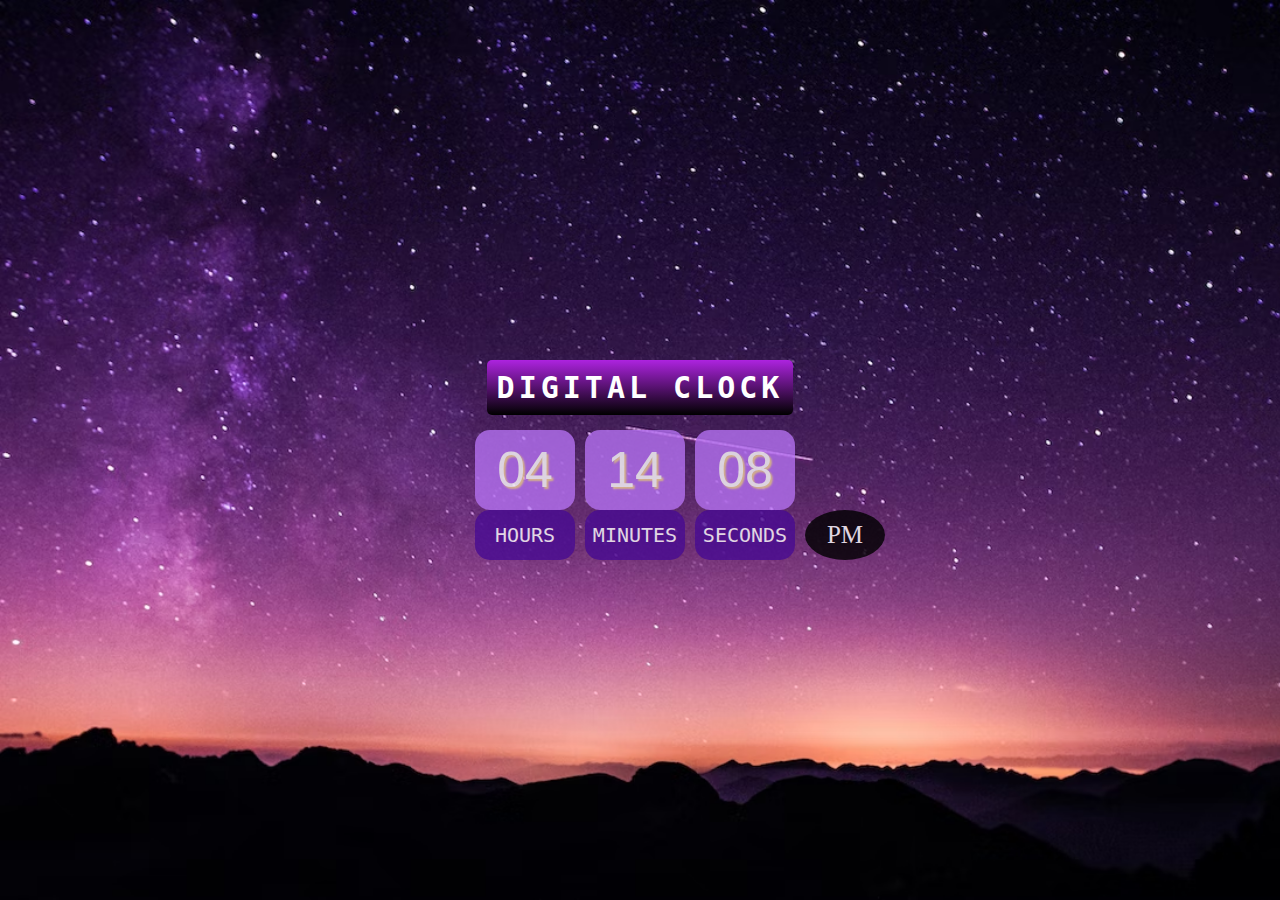
<file: Day-1/index.html>
<!DOCTYPE html>
<html lang="en">
<head>
    <meta charset="UTF-8">
    <meta http-equiv="X-UA-Compatible" content="IE=edge">
    <meta name="viewport" content="width=device-width, initial-scale=1.0">
    <title>Document</title>
    <link rel="stylesheet" href="style.css">
</head>
<body>
    <h2>Digital Clock</h2>
    <div class="clock">
        <div>
            <span id="hour">00</span>
            <span class="text">Hours</span>
        </div>
        <div>
            <span id="minute">00</span>
            <span class="text">Minutes</span>
        </div>
        <div>
            <span id="second">00</span>
            <span class="text">Seconds</span>
        </div>
        <div>
            <span id="ampm">AM</span>
        </div>

    </div>
    <script src="index.js"></script>
</body>
</html>
</file>
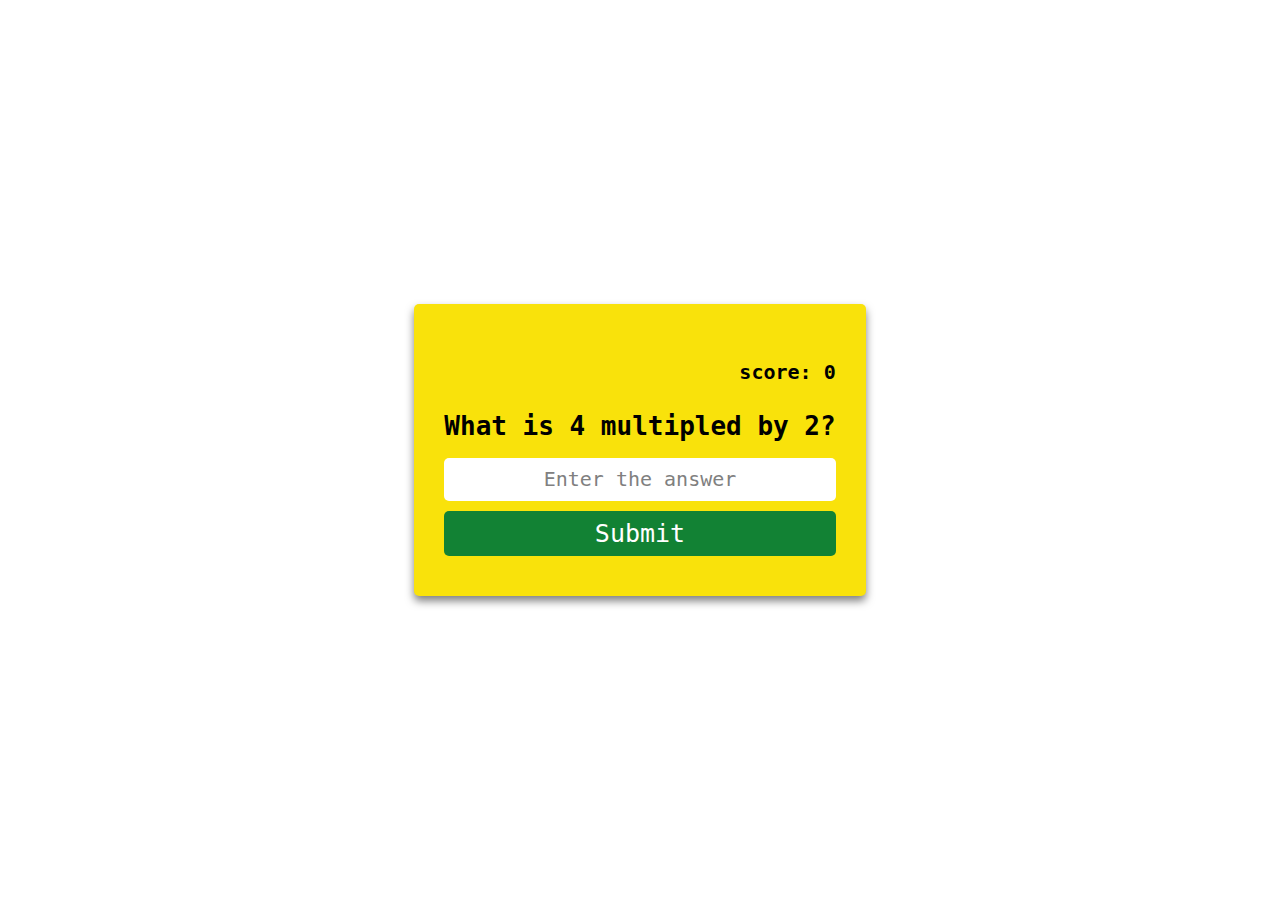
<file: Day-2/index.html>
<!DOCTYPE html>
<html lang="en">
<head>
    <meta charset="UTF-8">
    <meta http-equiv="X-UA-Compatible" content="IE=edge">
    <meta name="viewport" content="width=device-width, initial-scale=1.0">
    <title>Document</title>
    <link rel="stylesheet" href="style.css">
</head>
<body>
    <form class="form" id="form">
        <h4 class="score" id="score">Score: 0</h4>
        <h1 id="question">What is 1 multiply by 1</h1>
        <input 
        type="text" 
        class="input" id="input"
        placeholder="Enter the answer" 
        autocomplete="off"
        />
        <button type="submit" class="btn" >Submit</button>
    </form>
    <script src="index.js"></script>
</body>
</html>
</file>
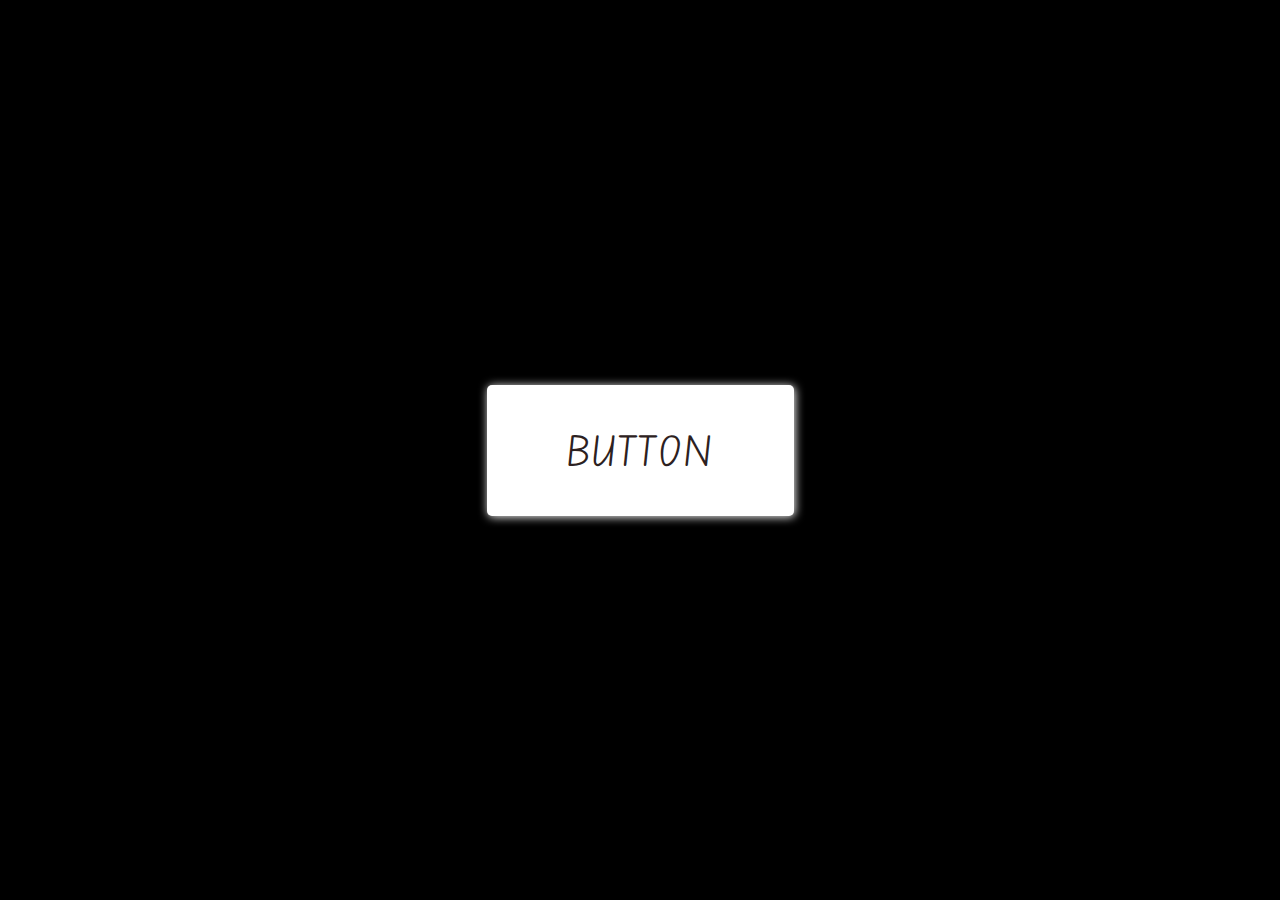
<file: Day-3/index.html>
<!DOCTYPE html>
<html lang="en">
<head>
    <meta charset="UTF-8">
    <meta http-equiv="X-UA-Compatible" content="IE=edge">
    <meta name="viewport" content="width=device-width, initial-scale=1.0">
    <title>Document</title>
    <link rel="stylesheet" href="style.css">
    <link rel="preconnect" href="https://fonts.googleapis.com">
<link rel="preconnect" href="https://fonts.gstatic.com" crossorigin>
<link href="https://fonts.googleapis.com/css2?family=Caveat:wght@400;700&family=Corinthia:wght@700&family=Edu+NSW+ACT+Foundation:wght@700&family=Francois+One&family=IBM+Plex+Mono:wght@300&family=Josefin+Sans&family=Kaushan+Script&family=La+Belle+Aurore&family=Lexend+Deca&family=Lilita+One&family=Montserrat&family=Moon+Dance&family=Orbitron:wght@600&family=Oxygen:wght@300&family=Permanent+Marker&family=Roboto:ital,wght@0,300;1,300&family=Rubik+Gemstones&family=Sora&family=Sriracha&family=Staatliches&family=Zen+Dots&display=swap" rel="stylesheet">
</head>
<body>
    <a href="#" class="btn"><span>BUTTON</span></a>
    <script src="index.js"></script>
</body>
</html>
</file>
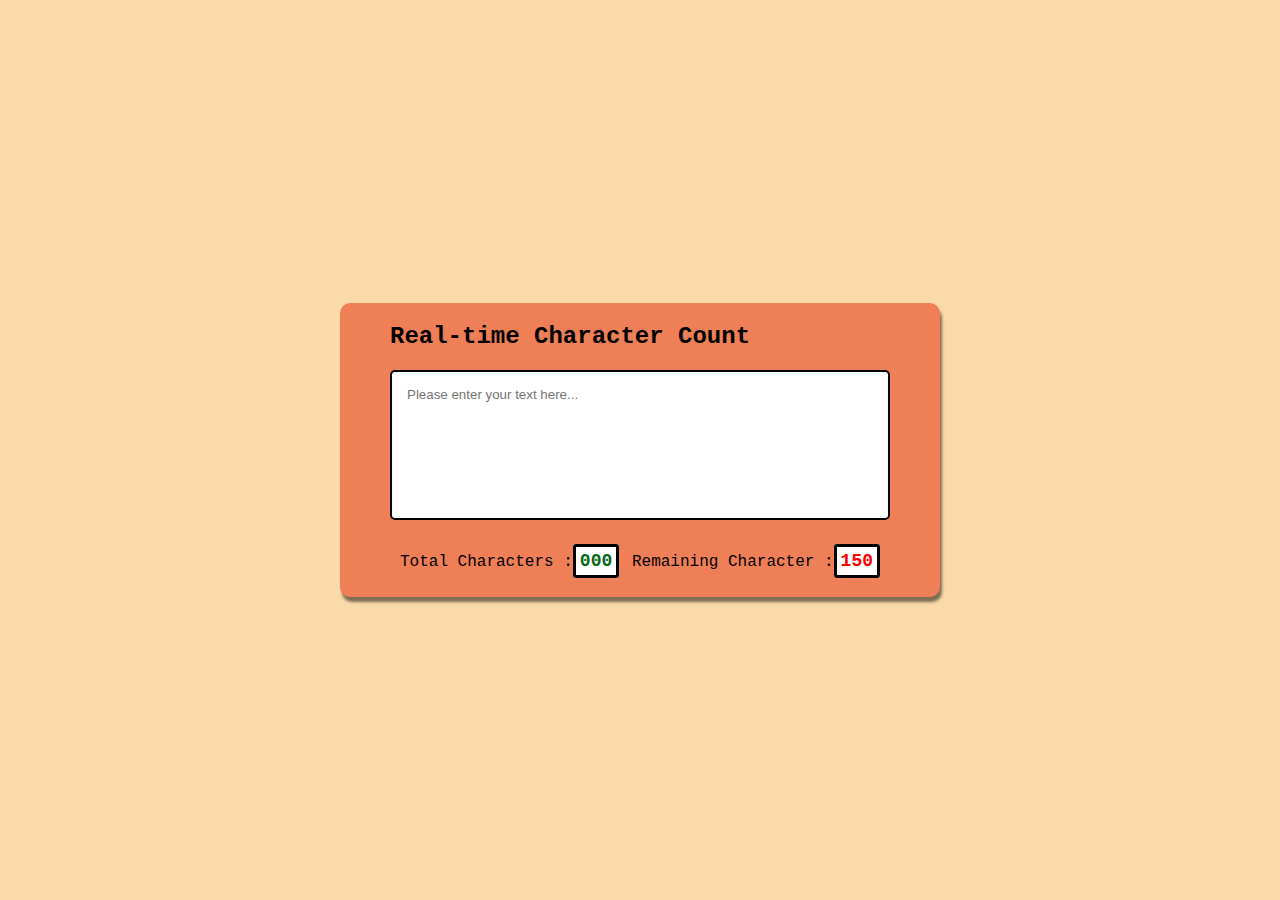
<file: Day-4/index.html>
<!DOCTYPE html>
<html lang="en">
<head>
    <meta charset="UTF-8">
    <meta http-equiv="X-UA-Compatible" content="IE=edge">
    <meta name="viewport" content="width=device-width, initial-scale=1.0">
    <title>Document</title>
    <link rel="stylesheet" href="style.css">
</head>
<body>
    <div class="container">
        <h2>Real-time Character Count</h2>
        <textarea id="textarea"  class="textarea" maxlength="150" placeholder="Please enter your text here..."></textarea>
        <div class="count-container" id="count-container">
            <p class="total-char" id="total-char">Total Characters :<span id="span-total-char" class="span-total-char">000</span></p>
            <P class="remaining-char" id="remaining-char">Remaining Character :<span id="span-rem-char" class="span-rem-char">150</span></P>
        </div>
    </div>
    <script src="index.js"></script>
</body>
</html>
</file>
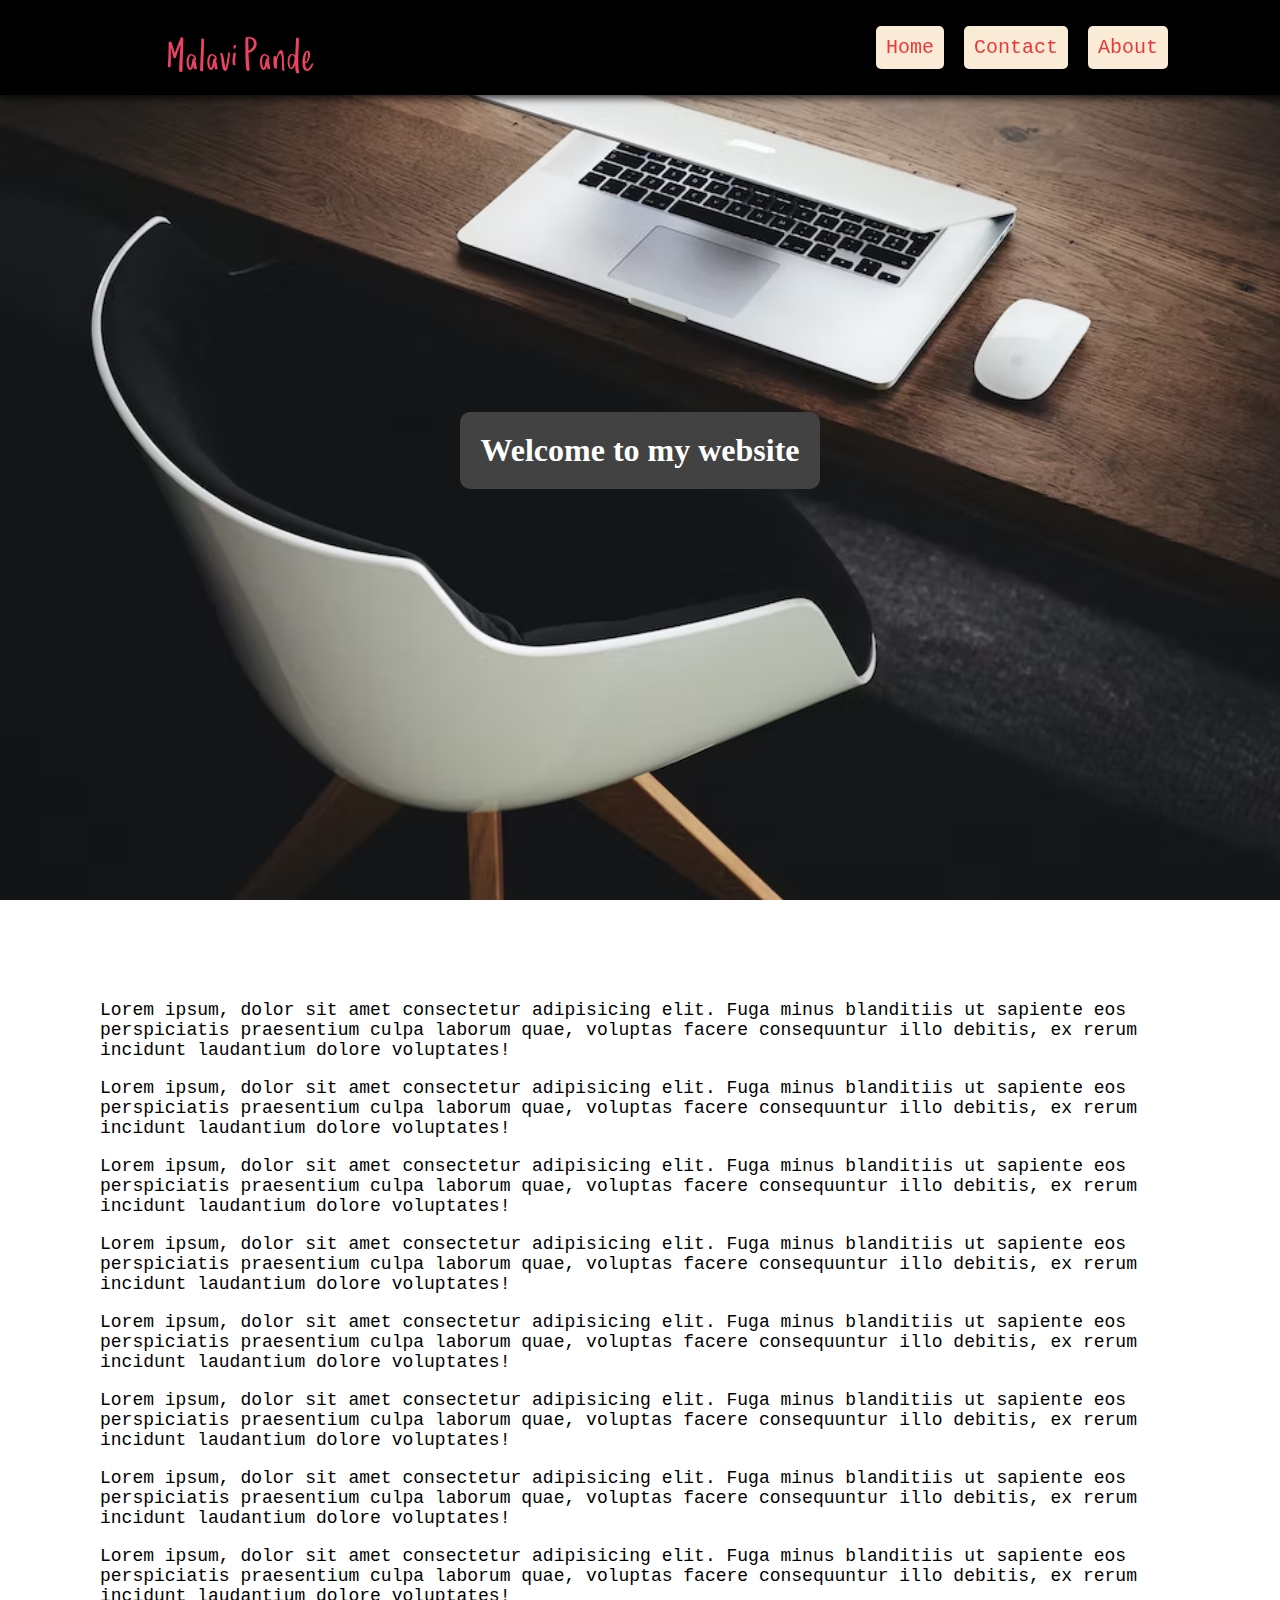
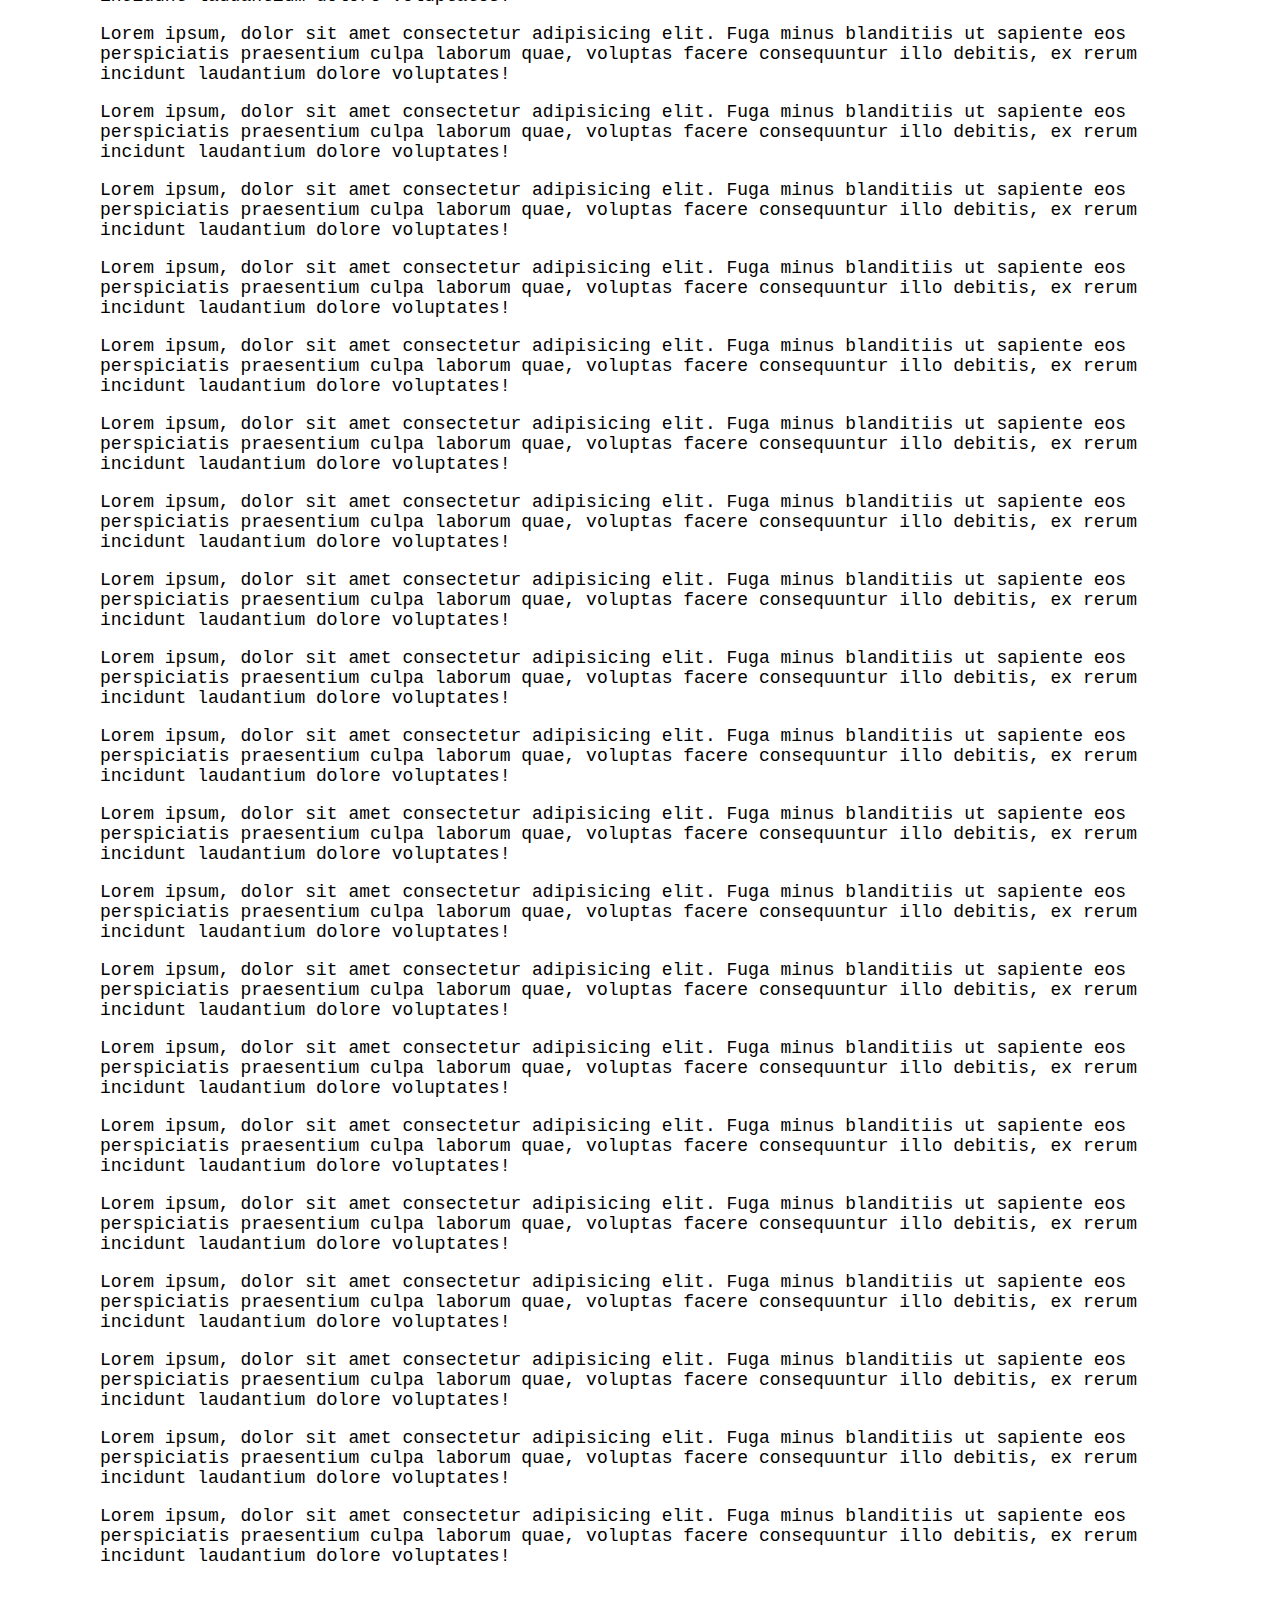
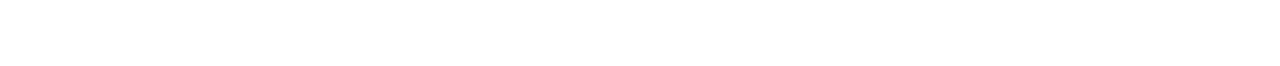
<file: Day-5/index.html>
<!DOCTYPE html>
<html lang="en">
<head>
    <meta charset="UTF-8">
    <meta http-equiv="X-UA-Compatible" content="IE=edge">
    <meta name="viewport" content="width=device-width, initial-scale=1.0">
    <title>Document</title>
    <link rel="stylesheet" href="style.css">
</head>
<body>
    <div class="navbar active" id="navbar active">
        <img src="images/logo.svg">
        <ul>
            <li><a href="#">Home</a></li>
            <li><a href="#">Contact</a></li>
            <li><a href="#">About</a></li>
        </ul>
    </div>
    <div class="nav-top" id="nav-top">
        <h2>Welcome to my website</h2>
    </div>
    <div class="nav-bottom" id="nav-bottom">
        <p class="text">Lorem ipsum, dolor sit amet consectetur adipisicing elit. Fuga minus blanditiis ut sapiente eos perspiciatis praesentium culpa laborum quae, voluptas facere consequuntur illo debitis, ex rerum incidunt laudantium dolore voluptates!</p>
        <p class="text">Lorem ipsum, dolor sit amet consectetur adipisicing elit. Fuga minus blanditiis ut sapiente eos perspiciatis praesentium culpa laborum quae, voluptas facere consequuntur illo debitis, ex rerum incidunt laudantium dolore voluptates!</p>
        <p class="text">Lorem ipsum, dolor sit amet consectetur adipisicing elit. Fuga minus blanditiis ut sapiente eos perspiciatis praesentium culpa laborum quae, voluptas facere consequuntur illo debitis, ex rerum incidunt laudantium dolore voluptates!</p>            <p class="text">Lorem ipsum, dolor sit amet consectetur adipisicing elit. Fuga minus blanditiis ut sapiente eos perspiciatis praesentium culpa laborum quae, voluptas facere consequuntur illo debitis, ex rerum incidunt laudantium dolore voluptates!</p>
        <p class="text">Lorem ipsum, dolor sit amet consectetur adipisicing elit. Fuga minus blanditiis ut sapiente eos perspiciatis praesentium culpa laborum quae, voluptas facere consequuntur illo debitis, ex rerum incidunt laudantium dolore voluptates!</p>            <p class="text">Lorem ipsum, dolor sit amet consectetur adipisicing elit. Fuga minus blanditiis ut sapiente eos perspiciatis praesentium culpa laborum quae, voluptas facere consequuntur illo debitis, ex rerum incidunt laudantium dolore voluptates!</p>
        <p class="text">Lorem ipsum, dolor sit amet consectetur adipisicing elit. Fuga minus blanditiis ut sapiente eos perspiciatis praesentium culpa laborum quae, voluptas facere consequuntur illo debitis, ex rerum incidunt laudantium dolore voluptates!</p>            <p class="text">Lorem ipsum, dolor sit amet consectetur adipisicing elit. Fuga minus blanditiis ut sapiente eos perspiciatis praesentium culpa laborum quae, voluptas facere consequuntur illo debitis, ex rerum incidunt laudantium dolore voluptates!</p>
        <p class="text">Lorem ipsum, dolor sit amet consectetur adipisicing elit. Fuga minus blanditiis ut sapiente eos perspiciatis praesentium culpa laborum quae, voluptas facere consequuntur illo debitis, ex rerum incidunt laudantium dolore voluptates!</p>            <p class="text">Lorem ipsum, dolor sit amet consectetur adipisicing elit. Fuga minus blanditiis ut sapiente eos perspiciatis praesentium culpa laborum quae, voluptas facere consequuntur illo debitis, ex rerum incidunt laudantium dolore voluptates!</p>
        <p class="text">Lorem ipsum, dolor sit amet consectetur adipisicing elit. Fuga minus blanditiis ut sapiente eos perspiciatis praesentium culpa laborum quae, voluptas facere consequuntur illo debitis, ex rerum incidunt laudantium dolore voluptates!</p>            <p class="text">Lorem ipsum, dolor sit amet consectetur adipisicing elit. Fuga minus blanditiis ut sapiente eos perspiciatis praesentium culpa laborum quae, voluptas facere consequuntur illo debitis, ex rerum incidunt laudantium dolore voluptates!</p>
        <p class="text">Lorem ipsum, dolor sit amet consectetur adipisicing elit. Fuga minus blanditiis ut sapiente eos perspiciatis praesentium culpa laborum quae, voluptas facere consequuntur illo debitis, ex rerum incidunt laudantium dolore voluptates!</p>            <p class="text">Lorem ipsum, dolor sit amet consectetur adipisicing elit. Fuga minus blanditiis ut sapiente eos perspiciatis praesentium culpa laborum quae, voluptas facere consequuntur illo debitis, ex rerum incidunt laudantium dolore voluptates!</p>
        <p class="text">Lorem ipsum, dolor sit amet consectetur adipisicing elit. Fuga minus blanditiis ut sapiente eos perspiciatis praesentium culpa laborum quae, voluptas facere consequuntur illo debitis, ex rerum incidunt laudantium dolore voluptates!</p>            <p class="text">Lorem ipsum, dolor sit amet consectetur adipisicing elit. Fuga minus blanditiis ut sapiente eos perspiciatis praesentium culpa laborum quae, voluptas facere consequuntur illo debitis, ex rerum incidunt laudantium dolore voluptates!</p>
        <p class="text">Lorem ipsum, dolor sit amet consectetur adipisicing elit. Fuga minus blanditiis ut sapiente eos perspiciatis praesentium culpa laborum quae, voluptas facere consequuntur illo debitis, ex rerum incidunt laudantium dolore voluptates!</p>            <p class="text">Lorem ipsum, dolor sit amet consectetur adipisicing elit. Fuga minus blanditiis ut sapiente eos perspiciatis praesentium culpa laborum quae, voluptas facere consequuntur illo debitis, ex rerum incidunt laudantium dolore voluptates!</p>
        <p class="text">Lorem ipsum, dolor sit amet consectetur adipisicing elit. Fuga minus blanditiis ut sapiente eos perspiciatis praesentium culpa laborum quae, voluptas facere consequuntur illo debitis, ex rerum incidunt laudantium dolore voluptates!</p>            <p class="text">Lorem ipsum, dolor sit amet consectetur adipisicing elit. Fuga minus blanditiis ut sapiente eos perspiciatis praesentium culpa laborum quae, voluptas facere consequuntur illo debitis, ex rerum incidunt laudantium dolore voluptates!</p>
        <p class="text">Lorem ipsum, dolor sit amet consectetur adipisicing elit. Fuga minus blanditiis ut sapiente eos perspiciatis praesentium culpa laborum quae, voluptas facere consequuntur illo debitis, ex rerum incidunt laudantium dolore voluptates!</p>            <p class="text">Lorem ipsum, dolor sit amet consectetur adipisicing elit. Fuga minus blanditiis ut sapiente eos perspiciatis praesentium culpa laborum quae, voluptas facere consequuntur illo debitis, ex rerum incidunt laudantium dolore voluptates!</p>
        <p class="text">Lorem ipsum, dolor sit amet consectetur adipisicing elit. Fuga minus blanditiis ut sapiente eos perspiciatis praesentium culpa laborum quae, voluptas facere consequuntur illo debitis, ex rerum incidunt laudantium dolore voluptates!</p>            <p class="text">Lorem ipsum, dolor sit amet consectetur adipisicing elit. Fuga minus blanditiis ut sapiente eos perspiciatis praesentium culpa laborum quae, voluptas facere consequuntur illo debitis, ex rerum incidunt laudantium dolore voluptates!</p>
        <p class="text">Lorem ipsum, dolor sit amet consectetur adipisicing elit. Fuga minus blanditiis ut sapiente eos perspiciatis praesentium culpa laborum quae, voluptas facere consequuntur illo debitis, ex rerum incidunt laudantium dolore voluptates!</p>            <p class="text">Lorem ipsum, dolor sit amet consectetur adipisicing elit. Fuga minus blanditiis ut sapiente eos perspiciatis praesentium culpa laborum quae, voluptas facere consequuntur illo debitis, ex rerum incidunt laudantium dolore voluptates!</p>
        <p class="text">Lorem ipsum, dolor sit amet consectetur adipisicing elit. Fuga minus blanditiis ut sapiente eos perspiciatis praesentium culpa laborum quae, voluptas facere consequuntur illo debitis, ex rerum incidunt laudantium dolore voluptates!</p>            <p class="text">Lorem ipsum, dolor sit amet consectetur adipisicing elit. Fuga minus blanditiis ut sapiente eos perspiciatis praesentium culpa laborum quae, voluptas facere consequuntur illo debitis, ex rerum incidunt laudantium dolore voluptates!</p>
    </div>
    <script src="index.js"></script>
</body>
</html>
</file>
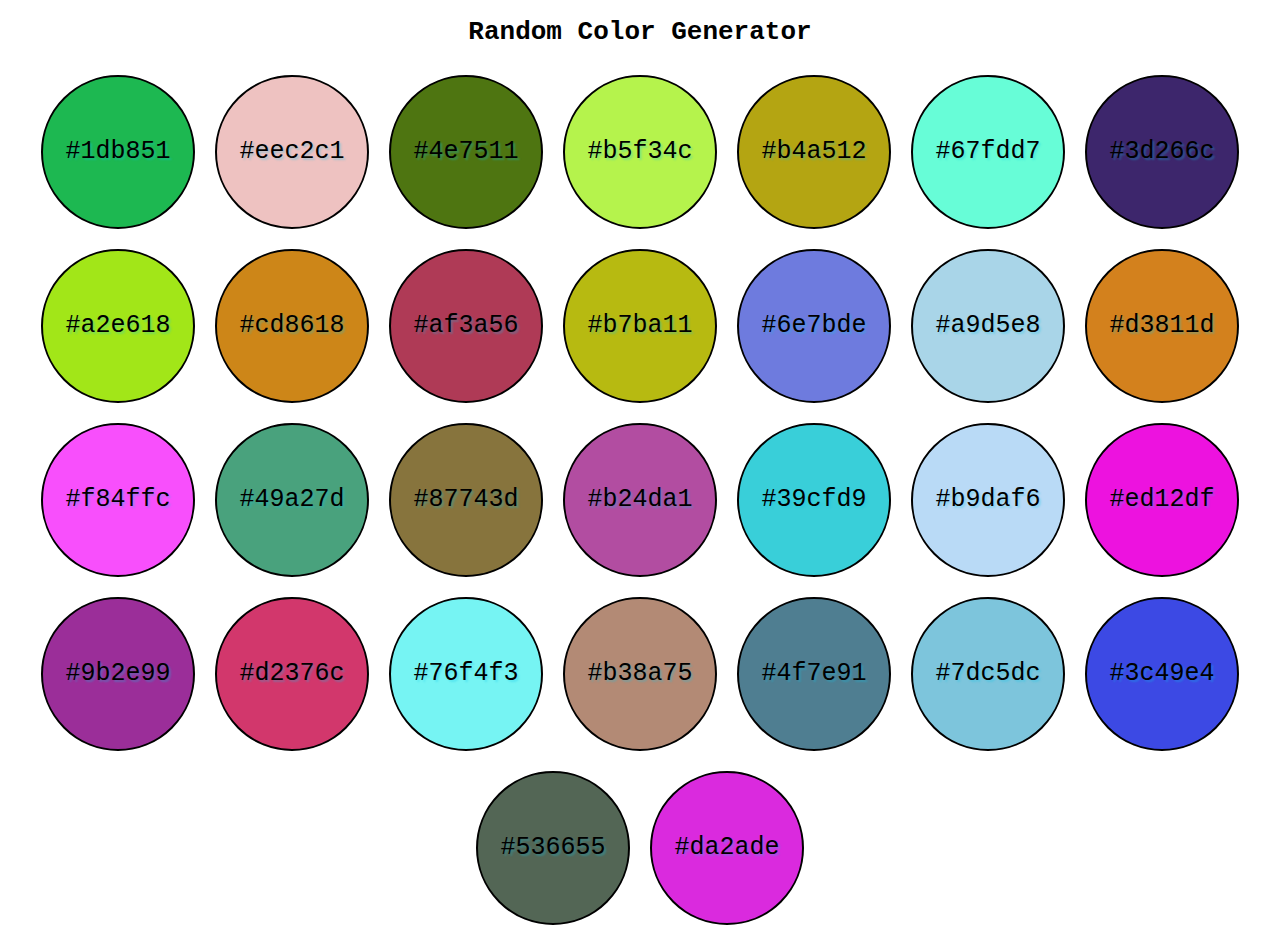
<file: Day-6/index.html>
<!DOCTYPE html>
<html lang="en">
<head>
    <meta charset="UTF-8">
    <meta http-equiv="X-UA-Compatible" content="IE=edge">
    <meta name="viewport" content="width=device-width, initial-scale=1.0">
    <title>Document</title>
    <link rel="stylesheet" href="style.css">
</head>
<body>
    <h1>Random Color Generator</h1>
    <div class="container"></div>
<script src="index.js"></script>
</body>
</html>
</file>
<file: Day-1/style.css>
/* *{
    margin: 0;
    padding: 0;
} */
body{
    margin: 0;
    display: flex;
    flex-direction: column;
    align-items: center;
    height: 100vh;
    justify-content: center;
    background-image: url(image/image_back.avif );
    background-repeat: no-repeat;
    background-size: cover;
    overflow: hidden;
}
h2{
    text-transform: uppercase;
    letter-spacing: 4px;
    font-size: 30px;
    text-align: center;
    color: white;
    background-image: linear-gradient(rgb(173, 35, 223) , rgb(0, 0, 0));
    padding: 10px;
    border-radius: 5px;
    margin-bottom: 10px;
    font-family:monospace;

}
.clock{
    display: flex;
    
} 
.clock div{
    margin: 5px;
    position: relative;
}
.clock span{
    width: 100px;
    height: 80px;
    background-color: rgb(180, 113, 241);
    color: white;
    opacity: 0.8;
    display: flex;
    justify-content: center;
    align-items: center;
    font-size:50px;
    font-family: 'Franklin Gothic Medium', 'Arial Narrow', Arial, sans-serif;
    text-transform: uppercase;
    text-shadow: 2px 2px 2px rgb(245, 214, 147);
    border-radius: 15px;
}
.clock .text{
    font-size: 20px;
    height: 50px;
    background-color: rgb(72, 11, 146);
    color: black;
    font-family:monospace;
    text-shadow: none;
    color: white;
}
.clock #ampm{
    bottom: 0;
    position: absolute;
    width: 80px;
    height: 50px;
    font-size: 20px;
    background-color: rgb(0, 0, 0);
    text-shadow: none;
    border-radius: 50%;
    font-family: 'Times New Roman', Times, serif;
    font-size: 25px;
}
</file>
<file: Day-2/style.css>
body{
    margin: 0;
    display: flex;
    justify-content: center;
    height: 100vh;
    align-items: center;
    background-color: rgb(255, 255, 255);
    text-align: center;
    font-family:monospace
}
.form{
    background-color: rgb(249, 226, 11);
    padding: 30px;
    box-shadow: 0 5px 8px rgba(0, 0, 0, 0.5);
    border-radius: 5px;
    margin: 10px;
}
.input{
    display: block;
    width: 100%;
    text-align: center;
    box-sizing: border-box;
    font-size: 20px;
    padding: 10px;
    border: solid 3px rgb(3, 3, 3);
    color: green;
    border-radius: 5px;
    border: none;
}
.input::placeholder{
    color: grey;
    font-family: monospace;
}
.btn{
    font-size: 25px;
    display: block;
    width: 100%;
    background-color: rgb(18, 130, 52);
    color: white;
    padding: 8px;
    border: none;
    margin: 10px 0;
    border-radius: 5px;
    font-family: monospace;
}
.btn:hover{
    filter: brightness(.7);
}
.score{
    text-align: right;
    font-size: 20px;
}
</file>
<file: Day-3/style.css>
body{
    margin: 0;
    padding: 0;
    display: flex;
    justify-content: center;
    height: 100vh;
    align-items: center;
    background-color: black;    
}
.btn{
    text-decoration: none;
    font-family:'Edu NSW ACT Foundation', cursive;
    background-color: white;
    padding: 40px 80px;
    border-radius: 5px;
    color: rgb(44, 33, 33);
    box-shadow: 1px 1px 10px rgb(250, 250, 250);
    letter-spacing: 2px;
    font-size:40px;
    position: relative;
    overflow: hidden;
}
.btn::before{
    content: "";
    position: absolute;
    background-color: rgb(237, 0, 0);
    width: 0px;
    height:0px;
    left: var(--xPos);
    top: var(--yPos);
    transform: translate(-50%,-50%);
    border-radius: 50%;
    transition: width .5s, height 0.5s;    
}
.btn:hover::before{
    width: 700px;
    height: 700px;
}
.btn span{
   position: relative;
   z-index: 1; 
}
</file>
<file: Day-4/style.css>
body{
    margin: 0;
    background-color: rgb(250, 218, 169);
    display: flex;
    height: 100vh;
    justify-content: center;
    align-items: center;
    font-family: 'Courier New', Courier, monospace;
}
.container{
    background-color: rgb(239, 127, 87);
    padding: 0px 50px;
    border-radius: 10px;
    width: 500px;
    box-shadow: 2px 5px 3px rgba(0, 0, 0, 0.5);
    margin: 10px;
}
.textarea{
    font-family: sans-serif;
    width: 100%;
    height: 150px;
    resize: none;
    padding: 15px;
    box-sizing: border-box;
    border-radius: 5px;
    border: solid 2px black;
}
.count-container{
    display: flex;
    justify-content: space-between;
    margin: 10px;
}
.span-total-char{
    color: rgb(5, 104, 25);
    font-weight: bolder;
    background-color: rgb(255, 255, 255);
    padding: 4px;
    border-radius: 3px;
    font-size: large;
    border: solid 3px black;
}
.span-rem-char{
    color: rgb(5, 104, 25);
    font-weight: bolder;
    background-color: rgb(255, 255, 255);
    padding: 4px;
    border-radius: 3px;
    color: red;
    font-size: large;
    border: solid 3px black;
}
</file>
<file: Day-5/style.css>
body{
    margin: 0;
}
.navbar{
    display: flex;
    background-color: rgb(251, 251, 251);
    justify-content: space-around;
    position: fixed;
    width: 100%;
    padding: 20px;
    box-shadow: 0px 3px 8px rgba(0,0,0,.8);
    transition: background-color .8s;
}
.navbar ul{
    display: flex;
    list-style-type: none;    
}
.navbar ul li a{
    text-decoration: none;
    margin-left: 20px;
    font-family: monospace;
    font-size: 20px;
    color: rgb(255, 255, 255);
    background-color: rgb(190, 160, 8);
    padding: 10px;
    border-radius: 5px;
}
.nav-top{
    background-image: url("images/main.avif");
    height: 100vh;
    background-size: cover;
    display: flex;
    justify-content: center;
    align-items: center;
    
}
.nav-top h2{
    color: white;
    font-size: xx-large;
    font-family: fantasy;
    background-color: rgb(67, 66, 66);
    padding: 20px;
    border-radius: 10px;
}
.nav-bottom{
    font-family: 'Courier New', Courier, monospace;
    font-size: large;
    margin: 100px;
}
.navbar ul li a:hover{
    background-color: rgb(239, 71, 71);
    overflow: hidden;
    transition: .3s;
}
.navbar.active{
    background-color: black;
}
.navbar.active ul li a{
    color: rgb(237, 56, 56);
    background-color: antiquewhite;
}
.navbar.active ul li a:hover{
    color: rgb(120, 79, 2);
    
}
</file>
<file: Day-6/style.css>
body{
    margin: 0;
    text-align: center;
    font-family: monospace;
}
.color-container{
    width: 150px;
    height: 150px;
    background-color: rgb(237, 199, 115);
    margin: 10px;
    display: flex;
    justify-content: center;
    align-items: center;
    border-radius: 50%;
    font-size: 25px;
    text-shadow: 2px 2px 2px rgba(13, 199, 236, 0.3);
    border: solid black 2px;
    
}
.container{
    display: flex;
    flex-wrap: wrap;
    justify-content:center ;
}
</file>
